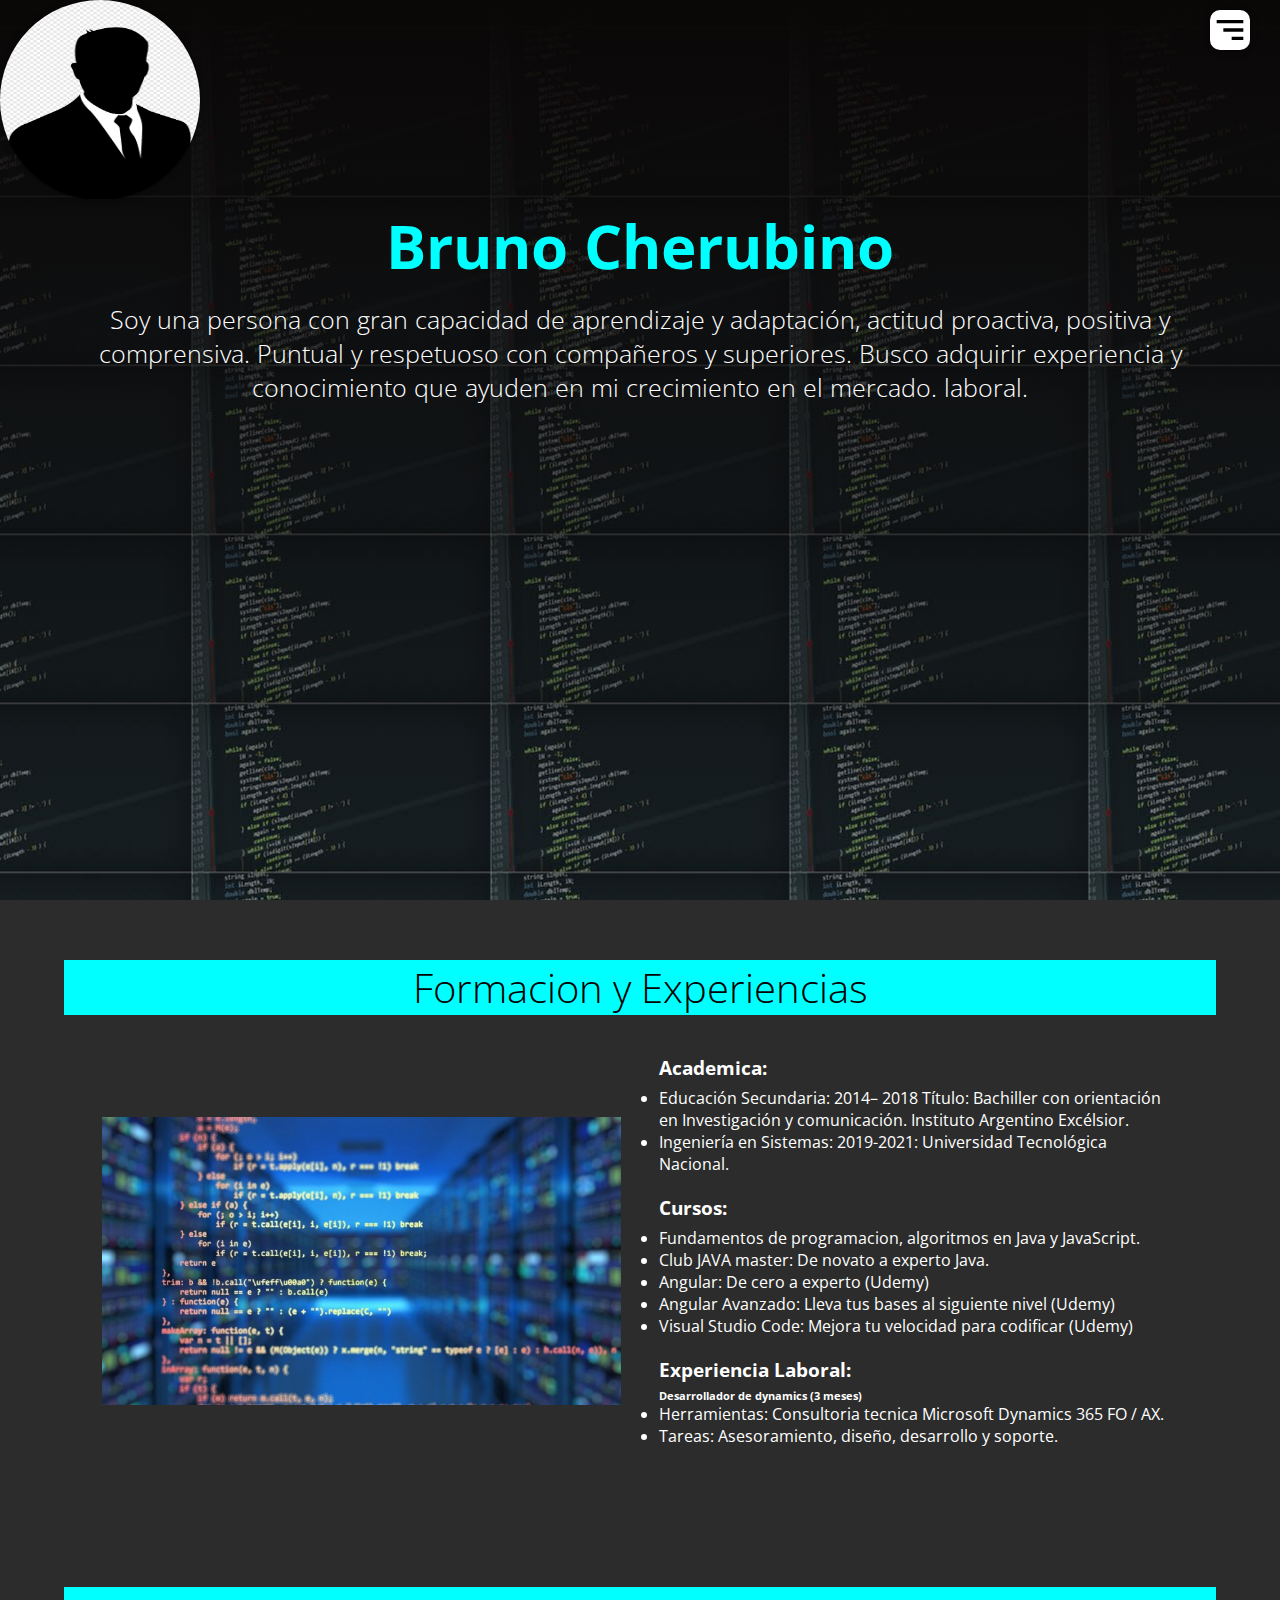
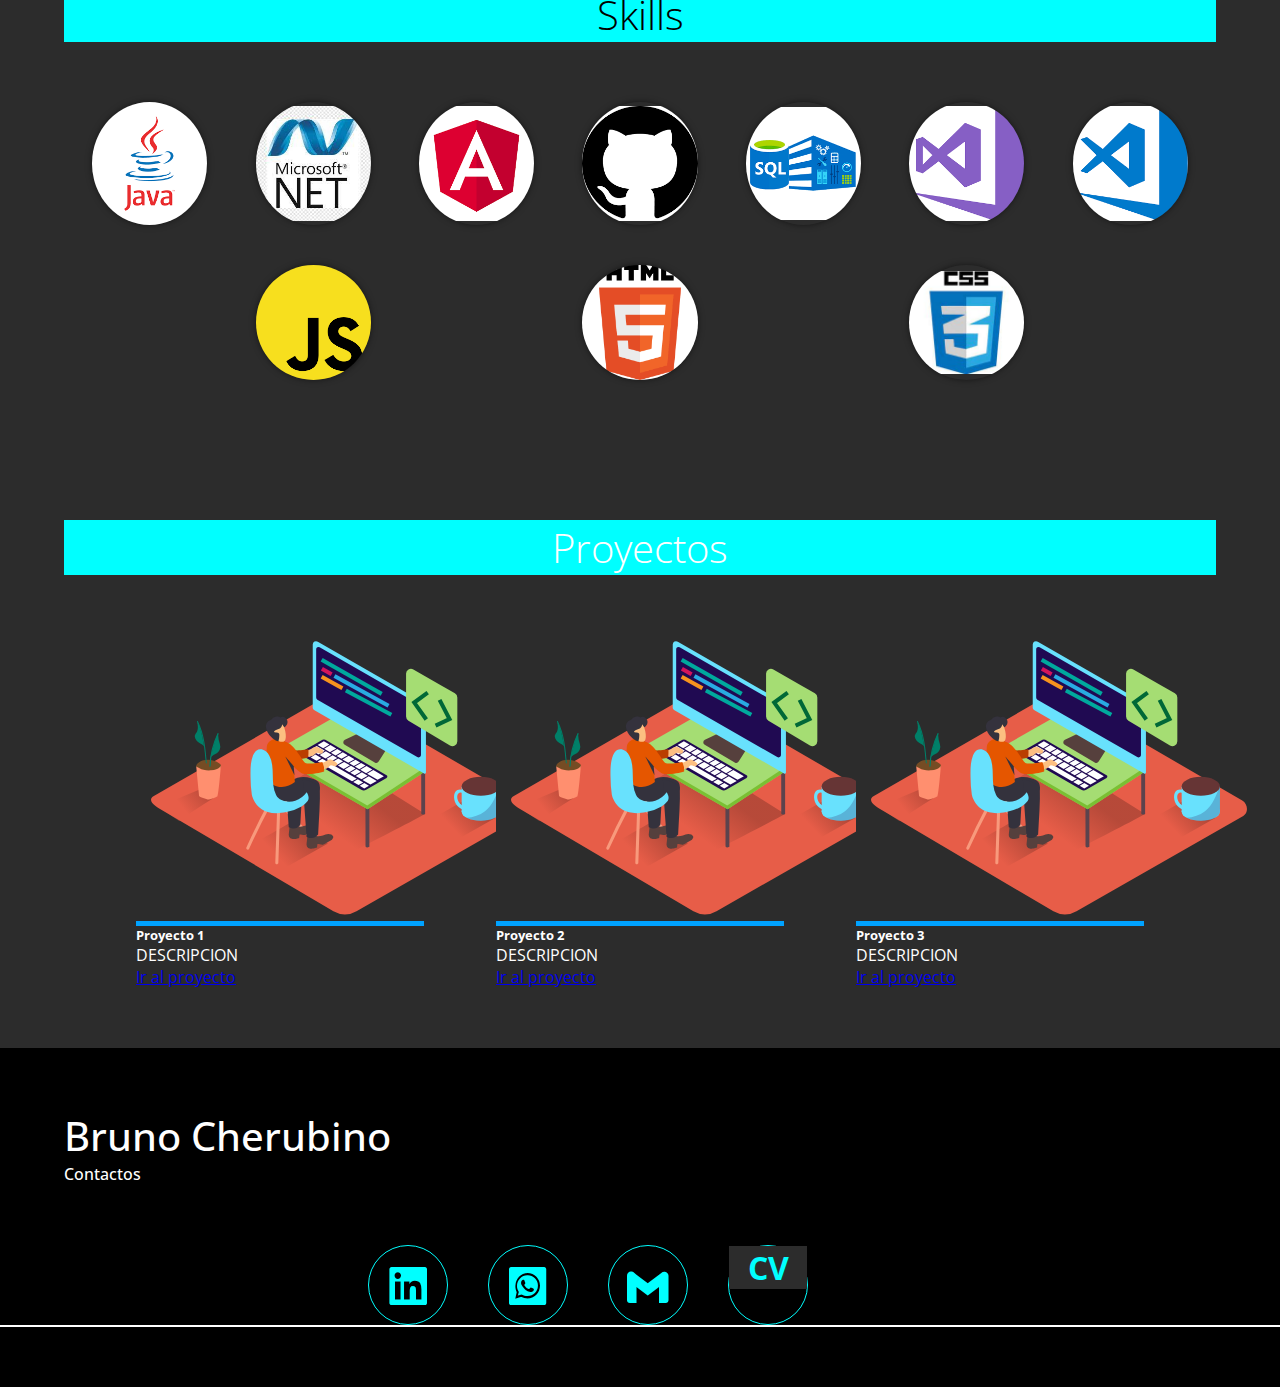
<file: index.html>
<!DOCTYPE html>
<html LANG="es">

<head>

    <meta charset="UTF-8">
    <meta name="viewport" content="width=device-width, initial-scale=1.0">
    <title>CVOnline</title>
    <link href="https://cdn.jsdelivr.net/npm/bootstrap@5.1.3/dist/css/bootstrap.min.css" rel="stylesheet" integrity="sha384-1BmE4kWBq78iYhFldvKuhfTAU6auU8tT94WrHftjDbrCEXSU1oBoqyl2QvZ6jIW3" crossorigin="anonymous">
    <link rel="stylesheet" href="style.css">
    <link href='https://unpkg.com/boxicons@2.1.1/css/boxicons.min.css' rel='stylesheet'>
    <link rel=" preconnect" href="https://fonts.googleapis.com">
    <link rel="preconnect" href="https://fonts.gstatic.com" crossorigin>
    <link href="https://fonts.googleapis.com/css2?family=Open+Sans:wght@300;400;700&display=swap" rel="stylesheet">

</head>

<body>
    <header class="header" id="inicio">
        <nav class="navbar navbar-expand-lg navbar navbar-dark bg-dark menu-navegacion">
            <div class="container-fluid">
                <a class="navbar-brand" href="#inicio">Inicio</a>
                <button class="navbar-toggler" type="button" data-bs-toggle="collapse" data-bs-target="#navbarNavDropdown" aria-controls="navbarNavDropdown" aria-expanded="false" aria-label="Toggle navigation">
                <span class="navbar-toggler-icon"></span>
              </button>
                <div class="collapse navbar-collapse" id="navbarNavDropdown">
                    <ul class="navbar-nav">
                        <li class="nav-item">
                            <a class="nav-link active" aria-current="page" href="#servicio">Formacion y Experiencias</a>
                        </li>
                        <li class="nav-item">
                            <a class="nav-link active" href="#portafolio">Skills</a>
                        </li>
                        <li class="nav-item">
                            <a class="nav-link active" href="#Proyectos">Proyectos</a>
                        </li>
                        <li class="nav-item dropdown">
                            <a class="nav-link active" href="#contacto">Contactos</a>
                        </li>
                    </ul>
                </div>
            </div>


        </nav>


        <img src="img/bx-menu-alt-right.svg" alt="" class="hamburguer">
        <img src="img/Perfil.png" alt="" class="perfil">
        <div class="contenedor head">
            <h1 class="titulo">Bruno Cherubino</h1>
            <p class="copy">Soy una persona con gran capacidad de aprendizaje y adaptación, actitud proactiva, positiva y comprensiva. Puntual y respetuoso con compañeros y superiores. Busco adquirir experiencia y conocimiento que ayuden en mi crecimiento en el mercado.
                laboral.
            </p>
        </div>
    </header>
    <main>
        <section class="contenedor" id="servicio">
            <h2 class="subtitulo ">Formacion y Experiencias</h2>
            <div class="contenedor-servicio">
                <img src="img/fondo5.jpg" alt="">
                <div class="checklist-servicio">
                    <div class="service">
                        <h3 class="n-service">Academica:</h3>
                        <div class='n-service2'>
                            <li>Educación Secundaria: 2014– 2018 Título: Bachiller con orientación en Investigación y comunicación. Instituto Argentino Excélsior.</li>
                            <li>Ingeniería en Sistemas: 2019-2021: Universidad Tecnológica Nacional.</li>
                        </div>
                    </div>
                    <div class="service">
                        <h3 class="n-service">Cursos:</h3>
                        <div class='n-service2'>
                            <li>Fundamentos de programacion, algoritmos en Java y JavaScript.</li>
                            <li>Club JAVA master: De novato a experto Java.</li>
                            <li>Angular: De cero a experto (Udemy)</li>
                            <li>Angular Avanzado: Lleva tus bases al siguiente nivel (Udemy)</li>
                            <li>Visual Studio Code: Mejora tu velocidad para codificar (Udemy)</li>
                        </div>
                    </div>
                    <div class="service">
                        <h3 class="n-service">Experiencia Laboral:</h3>
                        <div class='n-service2'>
                            <h6>Desarrollador de dynamics (3 meses)</h6>
                            <li>Herramientas: Consultoria tecnica Microsoft Dynamics 365 FO / AX.</li>
                            <li>Tareas: Asesoramiento, diseño, desarrollo y soporte.</li>
                        </div>
                    </div>
                </div>
            </div>
        </section>
        <seccion class="gallery" id="portafolio">
            <div class="contenedor">
                <h2 class="subtitulo">Skills</h2>
                <div class="contenedor-galeria">
                    <img src="img/java5.png" class="img-galeria">
                    <img src="img/net2.jpg" class="img-galeria">
                    <img src="img/Angular.png" class="img-galeria">
                    <img src="img/GitHub.png" class="img-galeria">
                    <img src="img/SLQ2.png" class="img-galeria">
                    <img src="img/VisualStudio.png" class="img-galeria">
                    <img src="img/VisualStudioCode.png" class="img-galeria">
                    <img src="img/descarga.png" class="img-galeria ">
                    <img src="img/descarga (1).png " class="img-galeria ">
                    <img src="img/descarga (1).jpg " class="img-galeria ">
                </div>
            </div>
        </seccion>
        <section class="imagen-light ">
            <img src="img/x-regular-24.png" alt=" " class="close ">
            <img src="img/Web Developer_Isometric.svg " alt=" " class="agregar-imagen ">
        </section>
        <section class="contenedor " id="Proyectos">
            <h2 class="subtitulo n-service2 badge bg-info text-dark">Proyectos</h2>
            <section class="experts ">
                <div class="card" style="width: 18rem;">
                    <img src="img/Web Developer_Isometric.svg" class="card-img-top" alt="...">
                    <div class="card-body">
                        <h5 class="card-title">Proyecto 1</h5>
                        <p class="card-text">DESCRIPCION</p>
                        <a href="#" class="btn btn-info">Ir al proyecto</a>
                    </div>
                </div>
                <div class="card" style="width: 18rem;">
                    <img src="img/Web Developer_Isometric.svg" class="card-img-top" alt="...">
                    <div class="card-body">
                        <h5 class="card-title">Proyecto 2</h5>
                        <p class="card-text">DESCRIPCION</p>
                        <a href="#" class="btn btn-info">Ir al proyecto</a>
                    </div>
                </div>
                <div class="card" style="width: 18rem;">
                    <img src="img/Web Developer_Isometric.svg" class="card-img-top" alt="...">
                    <div class="card-body">
                        <h5 class="card-title">Proyecto 3</h5>
                        <p class="card-text">DESCRIPCION</p>
                        <a href="#" class="btn btn-info">Ir al proyecto</a>
                    </div>
                </div>
            </section>
        </section>
    </main>
    <footer id="contacto">
        <div class="contenedor2 ofoter-content ">
            <div class="contact-us ">
                <h2 class="brand ">Bruno Cherubino</h2>
                <p class="sub-brand ">Contactos</p>
            </div>
        </div>
        <div class="social-media ">
            <a href="https://www.linkedin.com/in/bruno-cherubino-0784491b9/ " class="social-media-icon ">

                <i class='bx bxl-linkedin-square social-media-icon2'></i>

            </a>
            <a href="https://wa.me/+541125472001 " class="social-media-icon ">

                <i class='bx bxl-whatsapp-square social-media-icon2'></i>

            </a>
            <a href="mailto:Brunocherubinoo01@gmail.com" class="social-media-icon ">

                <i class='bx bxl-gmail social-media-icon2'></i>

            </a>

            <a href="pdf/MP-CX-GX-NA-TI-00-000-5- EndPointSecurity.pdf" class="social-media-icon">

                <h1 class='social-media-icon2'>
                    <p class="CV">CV</p>
                </h1>

            </a>

        </div>
        <div class="line "></div>
    </footer>
    <script src="app.js "></script>
    <script src="app2.js"></script>

</body>

</html>
</file>
<file: style.css>
* {
        margin: 0;
        padding: 0;
        box-sizing: border-box;
        background-color: rgb(44, 44, 44);
    }
    
     :root {
        scroll-behavior: smooth;
    }
    
    body {
        font-family: 'Open Sans', sans-serif;
    }
    
    .contenedor {
        width: 90%;
        max-width: 1200px;
        margin: auto;
        padding: 60px 0;
    }
    
    .header {
        height: 100vh;
        background-image: linear-gradient(to top, rgba(0, 0, 0, 0.219) 0%, rgb(10, 7, 7) 100%), url(img/fondo2.jpg);
        background-attachment: fixed;
        background-position: center;
    }
    
    .head {
        text-align: center;
        padding: 0;
        height: 40%;
        display: flex;
        align-items: center;
        flex-direction: column;
        color: white;
        background-color: transparent;
    }
    
    .hamburguer {
        position: fixed;
        top: 10px;
        right: 30px;
        background: #fff;
        width: 40px;
        height: 40px;
        cursor: pointer;
        border-radius: 10px;
        box-shadow: 0 0 6px rgba(0, 0, 0, .5);
    }
    
    .perfil {
        top: 30px;
        left: 10px;
        background: #fff;
        width: 200px;
        height: 200px;
        border-radius: 50%;
        box-shadow: 0 0 6px rgba(0, 0, 0, .5);
    }
    
    .menu-navegacion {
        position: fixed;
        top: 0;
        right: 0;
        width: 50%;
        display: flex;
        /*transition: transform .3s ease-in-out;*/
        transform: translate(110%);
        box-shadow: 0 0 6px rgba(0, 0, 0, .5);
    }
    
    .menu-navegacion-sub {
        text-align: center;
        color: white;
    }
    
    .boton-nav {
        border-radius: 50%;
        width: 100px;
        height: 100px;
    }
    
    .spread {
        transform: translate(0);
        color: white;
        text-decoration: none;
    }
    
    .titulo {
        font-size: 60px;
        margin-bottom: 15px;
        color: aqua;
        background-color: transparent;
    }
    
    .copy {
        font-weight: 300;
        font-size: 25px;
        background-color: transparent;
    }
    
    .subtitulo {
        text-align: center;
        font-weight: 300;
        color: black;
        background-color: aqua;
        margin-bottom: 40px;
        font-size: 40px;
    }
    
    .contenedor-servicio {
        display: flex;
        justify-content: space-evenly;
        align-items: center;
        flex-wrap: wrap;
    }
    
    .contenedor-servicio img {
        width: 45%;
    }
    
    .checklist-servicio {
        width: 45%;
    }
    
    .service {
        margin-bottom: 20px;
    }
    
    .n-service {
        margin-bottom: 7px;
        color: white;
    }
    
    .n-service2 {
        color: white;
    }
    
    .subtitulo {
        text-size-adjust: 150px;
    }
    
    .gallery {
        background: white;
    }
    
    .contenedor-galeria {
        display: flex;
        justify-content: space-evenly;
        flex-wrap: wrap;
    }
    
    .img-galeria {
        object-fit: contain;
        width: 10%;
        display: block;
        margin-bottom: 15px;
        box-shadow: 0 0 6px rgba(0, 0, 0, .5);
        border-radius: 50%;
        margin: 20px;
        cursor: pointer;
    }
    
    .skills {
        margin-left: 80px;
    }
    
    .imagen-light {
        position: fixed;
        background: rgba(0, 0, 0, .6);
        width: 100%;
        height: 100%;
        top: 0;
        left: 0;
        display: flex;
        justify-content: center;
        align-items: center;
        transform: translate(100%);
        transition: transform .2s ease-in-out;
    }
    
    .show {
        transform: translate(0);
    }
    
    .agregar-imagen {
        object-fit: cover;
        width: 60%;
        border-radius: 10px;
        transform: scale(0);
        transition: transform .3s .2s;
    }
    
    .showImage {
        transform: scale(1);
        object-fit: contain;
        display: block;
        margin-bottom: 15px;
        box-shadow: 0 0 6px rgba(0, 0, 0, .5);
        border-radius: 50%;
        width: 50%;
        height: 50%;
    }
    
    .close {
        position: absolute;
        top: 15px;
        right: 15px;
        width: 40px;
        cursor: pointer;
    }
    
    .experts {
        display: flex;
        justify-content: space-evenly;
        align-items: center;
        flex-wrap: wrap;
    }
    
    .card {
        background-color: rgb(0, 162, 255);
        color: white;
        position: static;
    }
    
    .cont-expert {
        width: 100px;
        height: 100px;
        text-align: center;
        margin-bottom: 20px;
        color: white;
    }
    
    .img-galeria2 {
        object-fit: contain;
        width: 10%;
        display: block;
        margin-bottom: 15px;
        box-shadow: 0 0 6px rgba(0, 0, 0, .5);
        border-radius: 10%;
    }
    
    .cont-expert img {
        width: 80%;
        display: block;
        margin: 0 auto;
    }
    
    .n-expert {
        display: inline-block;
        margin-top: 20px;
        width: 100%;
        font-weight: 400;
    }
    /*footer*/
    
    footer {
        background-color: black;
        padding-bottom: 0.1px;
    }
    
    .footer-content {
        display: flex;
        justify-content: space-between;
        align-items: center;
        flex-wrap: wrap;
        background-color: black;
    }
    
    .contenedor2 {
        width: 90%;
        max-width: 1200px;
        margin: auto;
        padding: 60px 0;
        background-color: black;
    }
    
    .brand {
        font-weight: 500;
        font-size: 40px;
        color: white;
        background-color: black;
    }
    
    .sub-brand {
        color: white;
        background-color: black;
    }
    
    .brand+p {
        font-weight: 500;
        background-color: black;
    }
    
    .social-media {
        width: 60%;
        display: flex;
        justify-content: flex-end;
        background-color: black;
    }
    
    .social-media-icon {
        display: inline-block;
        margin-left: 40px;
        width: 80px;
        height: 80px;
        text-align: center;
        color: aqua;
        background-color: black;
    }
    
    .social-media-icon2 {
        display: inline-block;
        margin-left: 40px;
        width: 80px;
        height: 80px;
        border: 1px solid aqua;
        border-radius: 50%;
        text-align: center;
        color: aqua;
        background-color: black;
    }
    
    .social-media-icon2:hover {
        background: aqua;
        color: aquamarine;
        background-color: black;
    }
    
    .social-media-icon i {
        font-size: 50px;
        line-height: 80px;
        background-color: black;
    }
    
    .line {
        width: 100%;
        max-width: 2000px;
        margin: 0 auto;
        height: 2px;
        background: white;
        margin-bottom: 60px;
    }
    
    @media screen and (max-width:800px) {
        .menu-navegacion {
            width: 30vw;
        }
        .titulo {
            font-size: 40px;
        }
        .contenedor-servicio img {
            width: 80%;
            margin-bottom: 40px;
        }
        .service {
            margin-bottom: 30px;
            width: 300px;
            position: center;
        }
        .n-service2 {
            width: 300px;
            position: center;
        }
        .agregar-imagen {
            width: 80%;
        }
        .img-galeria {
            width: 45%;
        }
        .card {
            width: 30px;
            position: center;
        }
        .cont-expert {
            width: 20%;
        }
        .footer-content {
            justify-content: center;
        }
        .social-media {
            width: 80%;
            justify-content: space-evenly;
        }
        .social-media i {
            margin-left: 0;
        }
        .contact-uss {
            text-align: center;
            width: 80%;
            margin-bottom: 40px;
        }
    }
    
    @media screen and (max-width:800px) {
        .menu-navegacion {
            width: 30vw;
        }
        .hamburguer {
            top: 20px;
            right: 20px;
        }
        .titulo {
            font-size: 30px;
        }
        .n-service2 {
            width: 300px;
            position: center;
        }
        .subtitulo {
            font-size: 30px;
        }
        .agregar-imagen {
            width: 95%;
        }
        .img-galeria {
            width: 20%;
        }
        .card {
            width: 30px;
            position: center;
        }
        .social-media {
            width: 100%;
            justify-content: space-evenly;
        }
        .social-media i {
            margin-left: 0;
        }
        .contact-uss {
            width: 90%;
        }
    }
</file>
